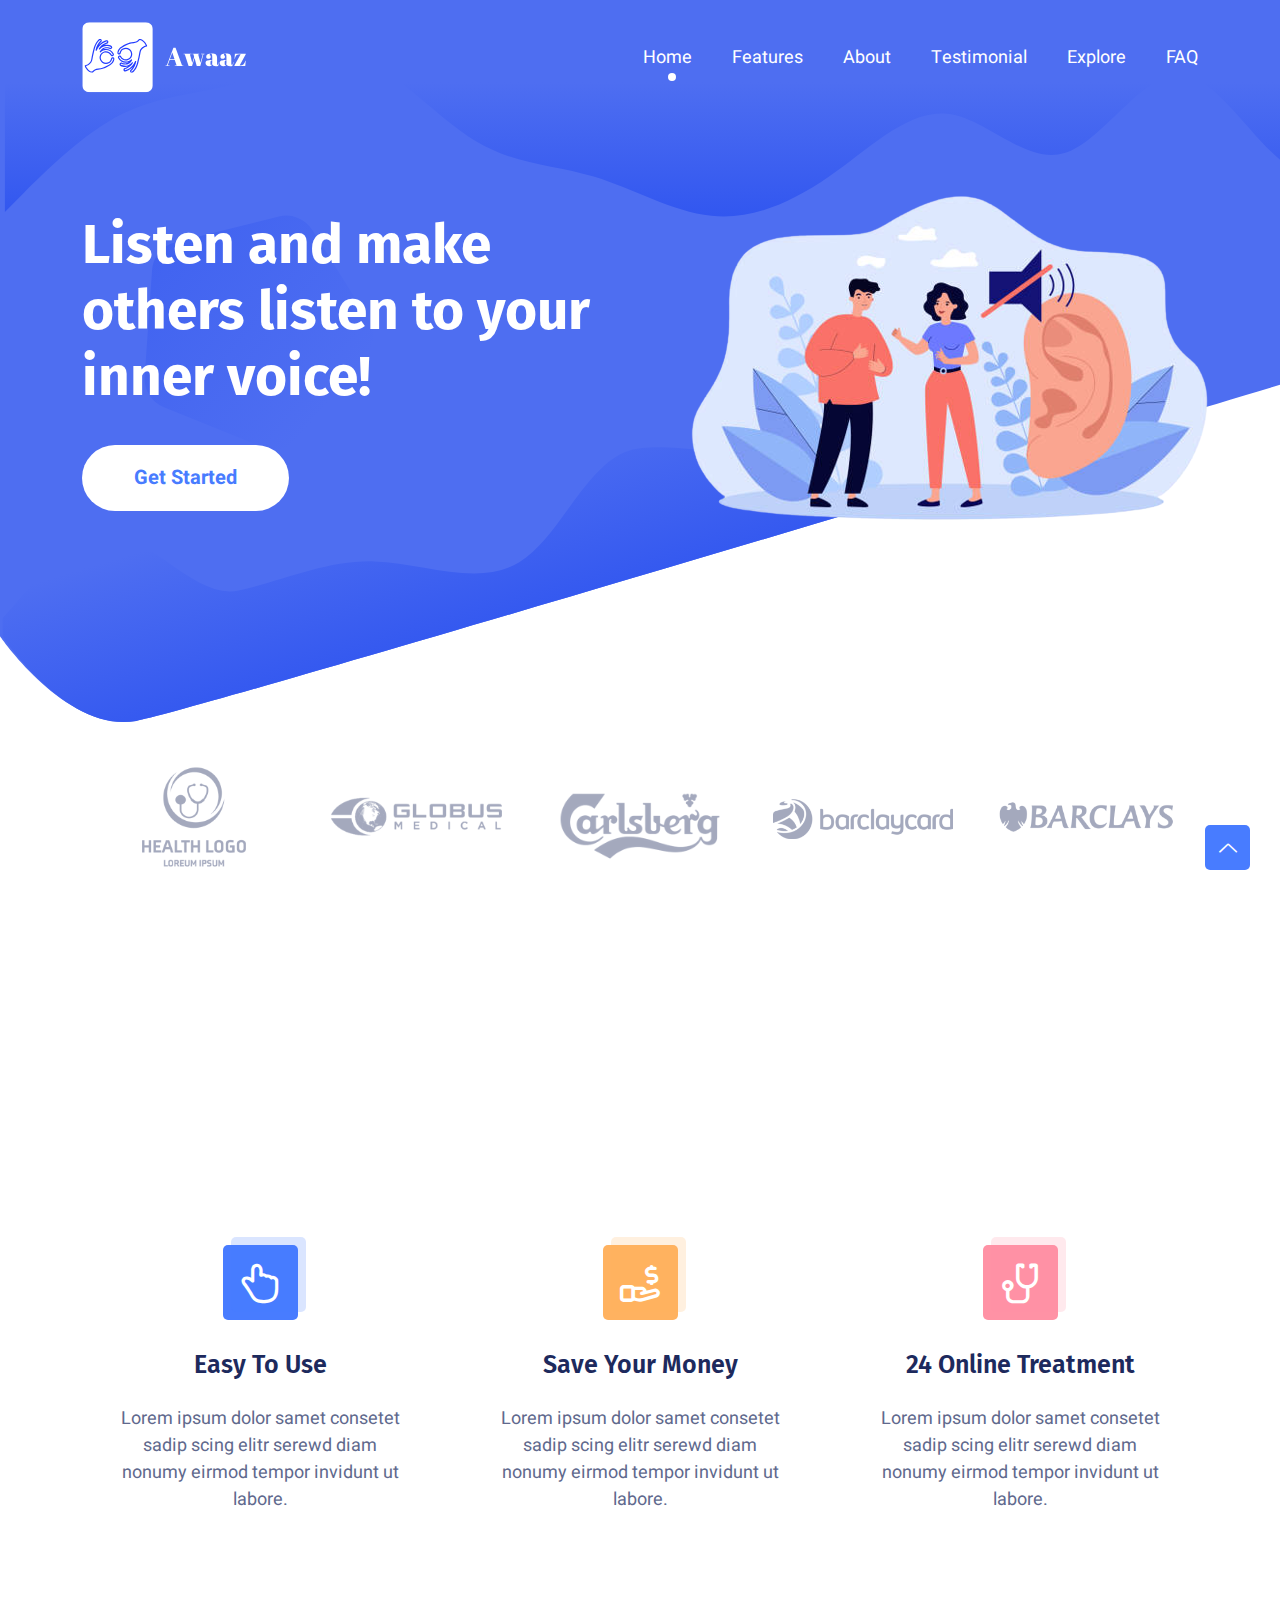
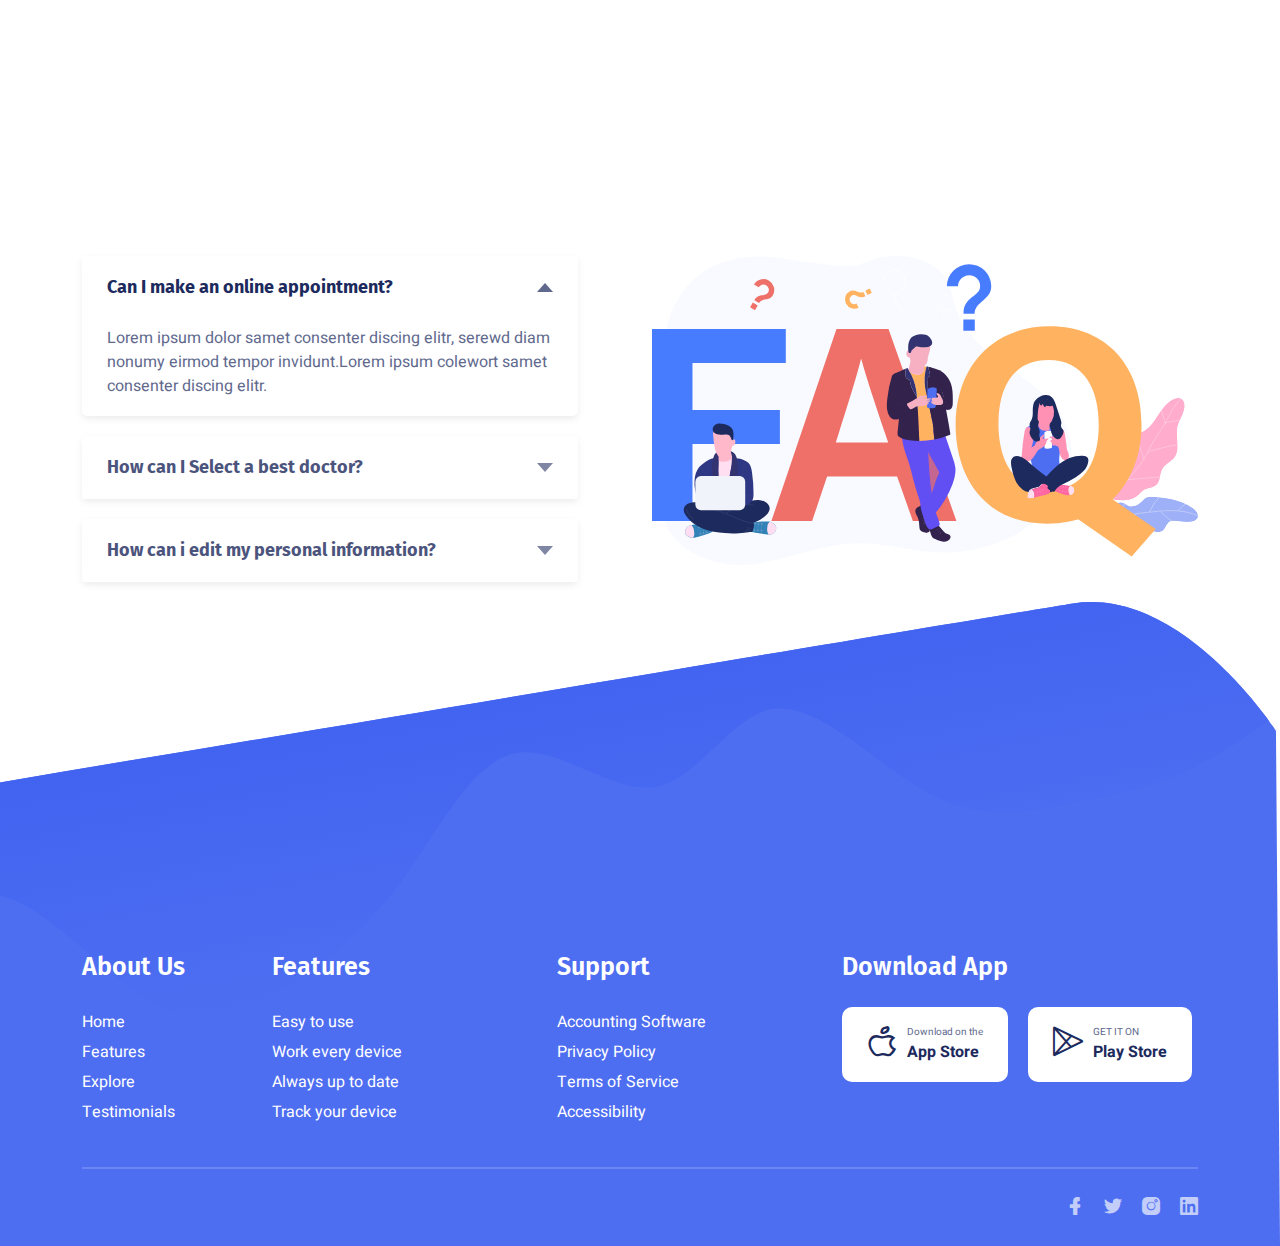
<file: awaazz/index.html>
<!DOCTYPE html>
<html class="no-js" lang="">
  <head>
    <meta charset="utf-8" />
    <meta http-equiv="x-ua-compatible" content="ie=edge" />
    <title>Awaaz</title>
    <meta name="description" content="" />
    <meta name="viewport" content="width=device-width, initial-scale=1" />
    <link rel="shortcut icon" type="image/x-icon" href="assets/img/favicon.svg"/>
    <!-- Place favicon.ico in the root directory -->

    <!-- ========================= CSS here ========================= -->
    <link rel="stylesheet" href="assets/css/bootstrap-5.0.0-beta2.min.css" />
    <link rel="stylesheet" href="assets/css/LineIcons.2.0.css" />
    <link rel="stylesheet" href="assets/css/tiny-slider.css" />
    <link rel="stylesheet" href="assets/css/animate.css" />
    <link rel="stylesheet" href="assets/css/main.css" />
  </head>
  <body>
    <!--[if lte IE 9]>
      <p class="browserupgrade">
        You are using an <strong>outdated</strong> browser. Please
        <a href="https://browsehappy.com/">upgrade your browser</a> to improve
        your experience and security.
      </p>
    <![endif]-->

    <!-- ========================= preloader start ========================= -->
    <div class="preloader">
      <div class="loader">
        <div class="spinner">
          <div class="spinner-container">
            <div class="spinner-rotator">
              <div class="spinner-left">
                <div class="spinner-circle"></div>
              </div>
              <div class="spinner-right">
                <div class="spinner-circle"></div>
              </div>
            </div>
          </div>
        </div>
      </div>
    </div>
		<!-- preloader end -->
		

    <!-- ========================= header start ========================= -->
    <header class="header">
      <div class="navbar-area">
        <div class="container">
          <div class="row align-items-center">
            <div class="col-lg-12">
              <nav class="navbar navbar-expand-lg">
                <a class="navbar-brand" href="index.html">
                  <img class="imgch" src="assets/img/logo/Awaaz1.svg" alt="Logo" />
                </a>
                <button class="navbar-toggler" type="button" data-bs-toggle="collapse" data-bs-target="#navbarSupportedContent" aria-controls="navbarSupportedContent" aria-expanded="false" aria-label="Toggle navigation">
                  <span class="toggler-icon"></span>
                  <span class="toggler-icon"></span>
                  <span class="toggler-icon"></span>
                </button>

                <div class="collapse navbar-collapse sub-menu-bar" id="navbarSupportedContent">
                  <ul id="nav" class="navbar-nav ms-auto">
                    <li class="nav-item">
                      <a class="page-scroll active" href="#home">Home</a>
                    </li>
                    <li class="nav-item">
                      <a class="page-scroll" href="#feature">Features</a>
                    </li>
                    <li class="nav-item">
                      <a class="" href="#0">About</a>
                    </li>
                    <li class="nav-item">
                      <a class="" href="#0">Testimonial</a>
                    </li>
                    <li class="nav-item">
                      <a class="" href="#0">Explore</a>
                    </li>
                    <li class="nav-item">
                      <a class="page-scroll" href="#faq">FAQ</a>
                    </li>
                  </ul>
                </div>
                <!-- navbar collapse -->
              </nav>
              <!-- navbar -->
            </div>
          </div>
          <!-- row -->
        </div>
        <!-- container -->
      </div>
      <!-- navbar area -->
    </header>
    <!-- ========================= header end ========================= -->

    <!-- ========================= hero-section start ========================= -->
    <section id="home" class="hero-section">
      <div class="container">
        <div class="row align-items-center">
          <div class="col-lg-6">
            <div class="hero-content">
              <h1 class="wow fadeInUp" data-wow-delay=".2s">
				Listen and make others listen to your inner voice!
				
							</h1>
              <!-- <p class="wow fadeInUp" data-wow-delay=".4s">
              "With  AWAAZ"
              </p> -->
              <a href="javascript:void(0)" class="main-btn btn-hover wow fadeInUp" data-wow-delay=".6s">Get Started</a>
            </div>
					</div>
					<div class="col-lg-6">
						<div class="hero-img wow fadeInUp" data-wow-delay=".5s">
							<img src="assets/img/hero/deaf1.png" alt="" class="img-1">
							<!-- <img src="assets/img/hero/hero-img-2.png" alt="" class="img-2">
							<img src="assets/img/hero/hero-img-3.png" alt="" class="img-3"> -->
						</div>
					</div>
        </div>
      </div>
    </section>
		<!-- ========================= hero-section end ========================= -->

		<!-- ========================= client-logo-section start ========================= -->
		<section class="client-logo-section">
			<div class="container">
				<div class="client-logo-wrapper">
					<div class="single-logo">
						<img src="assets/img/client-logo/client-logo-1.png" alt="">
					</div>
					<div class="single-logo">
						<img src="assets/img/client-logo/client-logo-2.png" alt="">
					</div>
					<div class="single-logo">
						<img src="assets/img/client-logo/client-logo-3.png" alt="">
					</div>
					<div class="single-logo">
						<img src="assets/img/client-logo/client-logo-4.png" alt="">
					</div>
					<div class="single-logo">
						<img src="assets/img/client-logo/client-logo-5.png" alt="">
					</div>
				</div>
			</div>
		</section>
		<!-- ========================= client-logo-section end ========================= -->

		<!-- ========================= feature-section start ========================= -->
		<section id="feature" class="feature-section pt-140">
			<div class="container">
				<div class="row justify-content-center">
					<div class="col-xxl-5 col-xl-6 col-lg-7">
						<div class="section-title text-center mb-30">
							<h1 class="mb-25 wow fadeInUp" data-wow-delay=".2s" style="visibility: visible; animation-delay: 0.2s; animation-name: fadeInUp;">Awesome Feature</h1>
							<p class="wow fadeInUp" data-wow-delay=".4s" style="visibility: visible; animation-delay: 0.4s; animation-name: fadeInUp;">Lorem ipsum dolor samet consetetur sadipscing elitr, serewd diam nonumy eirmod tempor invidunt ut labore.</p>
						</div>
					</div>
				</div>

				<div class="row justify-content-center">
					<div class="col-lg-4 col-md-8 col-sm-10">
						<div class="single-feature">
							<div class="icon color-1">
								<i class="lni lni-pointer-up"></i>
							</div>
							<div class="content">
								<h3>Easy To Use</h3>
								<p>Lorem ipsum dolor samet consetet sadip scing elitr serewd diam nonumy eirmod tempor invidunt ut labore.</p>
							</div>
						</div>
					</div>
					<div class="col-lg-4 col-md-8 col-sm-10">
						<div class="single-feature">
							<div class="icon color-2">
								<i class="lni lni-revenue"></i>
							</div>
							<div class="content">
								<h3>Save Your Money</h3>
								<p>Lorem ipsum dolor samet consetet sadip scing elitr serewd diam nonumy eirmod tempor invidunt ut labore.</p>
							</div>
						</div>
					</div>
					<div class="col-lg-4 col-md-8 col-sm-10">
						<div class="single-feature">
							<div class="icon color-3">
								<i class="lni lni-sthethoscope"></i>
							</div>
							<div class="content">
								<h3>24 Online Treatment</h3>
								<p>Lorem ipsum dolor samet consetet sadip scing elitr serewd diam nonumy eirmod tempor invidunt ut labore.</p>
							</div>
						</div>
					</div>
				</div>
			</div>
		</section>
		<!-- ========================= feature-section end ========================= -->

		<!-- ========================= faq-section start ========================= -->
		<section id="faq" class="faq-section pt-120">
			<div class="container">
				<div class="row justify-content-center">
					<div class="col-xxl-5 col-xl-6 col-lg-7">
						<div class="section-title text-center mb-60">
							<h1 class="mb-25 wow fadeInUp" data-wow-delay=".2s">Frequently Asked Queries</h1>
							<p class="mb-25 wow fadeInUp" data-wow-delay=".2s">Lorem ipsum dolor samet consenter discing elitr, serewd diam nonumy eirmod tempor invidunt.</p>
						</div>
					</div>
				</div>

				<div class="row">
					<div class="col-lg-6">
						<div class="accordion faq-wrapper" id="accordionExample">
							<div class="single-faq">
								<button class="w-100" type="button" data-bs-toggle="collapse" data-bs-target="#collapseOne" aria-expanded="true" aria-controls="collapseOne">
									Can I make an online appointment?
								</button>
						
								<div id="collapseOne" class="collapse show" aria-labelledby="headingOne" data-bs-parent="#accordionExample">
									<div class="faq-content">
										Lorem ipsum dolor samet consenter discing elitr, serewd diam nonumy eirmod tempor invidunt.Lorem ipsum colewort samet consenter discing elitr.
									</div>
								</div>
							</div>
							<div class="single-faq">
								<button class="w-100 collapsed" type="button" data-bs-toggle="collapse" data-bs-target="#collapseTwo" aria-expanded="false" aria-controls="collapseTwo">
									How can I Select a best doctor?
								</button>
								<div id="collapseTwo" class="collapse" aria-labelledby="headingTwo" data-bs-parent="#accordionExample">
									<div class="faq-content">
										Lorem ipsum dolor samet consenter discing elitr, serewd diam nonumy eirmod tempor invidunt.Lorem ipsum colewort samet consenter discing elitr.
									</div>
								</div>
							</div>
							<div class="single-faq">
								<button class="w-100 collapsed" type="button" data-bs-toggle="collapse" data-bs-target="#collapseThree" aria-expanded="false" aria-controls="collapseThree">
									How can i edit my personal information?
								</button>
								<div id="collapseThree" class="collapse" aria-labelledby="headingThree" data-bs-parent="#accordionExample">
									<div class="faq-content">
										Lorem ipsum dolor samet consenter discing elitr, serewd diam nonumy eirmod tempor invidunt.Lorem ipsum colewort samet consenter discing elitr.
									</div>
								</div>
							</div>
						</div>
					</div>

					<div class="col-lg-6">
						<div class="faq-image">
							<img src="assets/img/faq/faq-img.svg" alt="">
						</div>
					</div>
				</div>
			</div>
		</section>
		<!-- ========================= faq-section end ========================= -->

    <!-- ========================= footer start ========================= -->
    <footer id="footer" class="footer">
			<div class="container">
				<div class="widget-wrapper">
					<div class="row">
						<div class="col-xl-2 col-md-6">
							<div class="footer-widget">
								<h3>About Us</h3>
								<ul class="links">
									<li> <a href="javascript:void(0)">Home</a> </li>
									<li> <a href="javascript:void(0)">Features</a> </li>
									<li> <a href="javascript:void(0)">Explore</a> </li>
									<li> <a href="javascript:void(0)">Testimonials</a> </li>
								</ul>
							</div>
						</div>
						<div class="col-xl-3 col-md-6">
							<div class="footer-widget">
								<h3>Features</h3>
								<ul class="links">
									<li> <a href="javascript:void(0)">Easy to use</a> </li>
									<li> <a href="javascript:void(0)">Work every device</a> </li>
									<li> <a href="javascript:void(0)">Always up to date</a> </li>
									<li> <a href="javascript:void(0)">Track your device</a> </li>
								</ul>
							</div>
						</div>
						<div class="col-xl-3 col-md-6">
							<div class="footer-widget">
								<h3>Support</h3>
								<ul class="links">
									<li> <a href="javascript:void(0)">Accounting Software</a> </li>
									<li> <a href="javascript:void(0)">Privacy Policy</a> </li>
									<li> <a href="javascript:void(0)">Terms of Service</a> </li>
									<li> <a href="javascript:void(0)">Accessibility</a> </li>
								</ul>
							</div>
						</div>
						<div class="col-xl-4 col-md-6">
							<div class="footer-widget">
								<h3>Download App</h3>
								<ul class="download">
									<li>
										<a href="javascript:void(0)">
											<span class="icon"><i class="lni lni-apple"></i></span>
											<span class="text">Download on the <b>App Store</b> </span>
										</a>
									</li>
									<li>
										<a href="javascript:void(0)">
											<span class="icon"><i class="lni lni-play-store"></i></span>
											<span class="text">GET IT ON <b>Play Store</b> </span>
										</a>
									</li>
								</ul>
							</div>
						</div>
					</div>
				</div>

				<div class="copy-right-wrapper">
					<div class="row">
						<div class="col-md-6">
							<div class="copy-right">
								
							</div>
						</div>
						<div class="col-md-6">
							<div class="socials">
								<ul>
									<li>
										<a href="javascript:void(0)"> <i class="lni lni-facebook-filled"></i> </a>
									</li>
									<li>
										<a href="javascript:void(0)"> <i class="lni lni-twitter-filled"></i> </a>
									</li>
									<li>
										<a href="javascript:void(0)"> <i class="lni lni-instagram-filled"></i> </a>
									</li>
									<li>
										<a href="javascript:void(0)"> <i class="lni lni-linkedin-original"></i> </a>
									</li>
								</ul>
							</div>
						</div>
					</div>
				</div>
			</div>
		</footer>
    <!-- ========================= footer end ========================= -->

    <!-- ========================= scroll-top ========================= -->
    <a href="#" class="scroll-top btn-hover">
      <i class="lni lni-chevron-up"></i>
    </a>

    <!-- ========================= JS here ========================= -->
    <script src="assets/js/bootstrap-5.0.0-beta2.min.js"></script>
    <script src="assets/js/tiny-slider.js"></script>
    <script src="assets/js/wow.min.js"></script>
    <script src="assets/js/polifill.js"></script>
    <script src="assets/js/main.js"></script>
  </body>
</html>
</file>
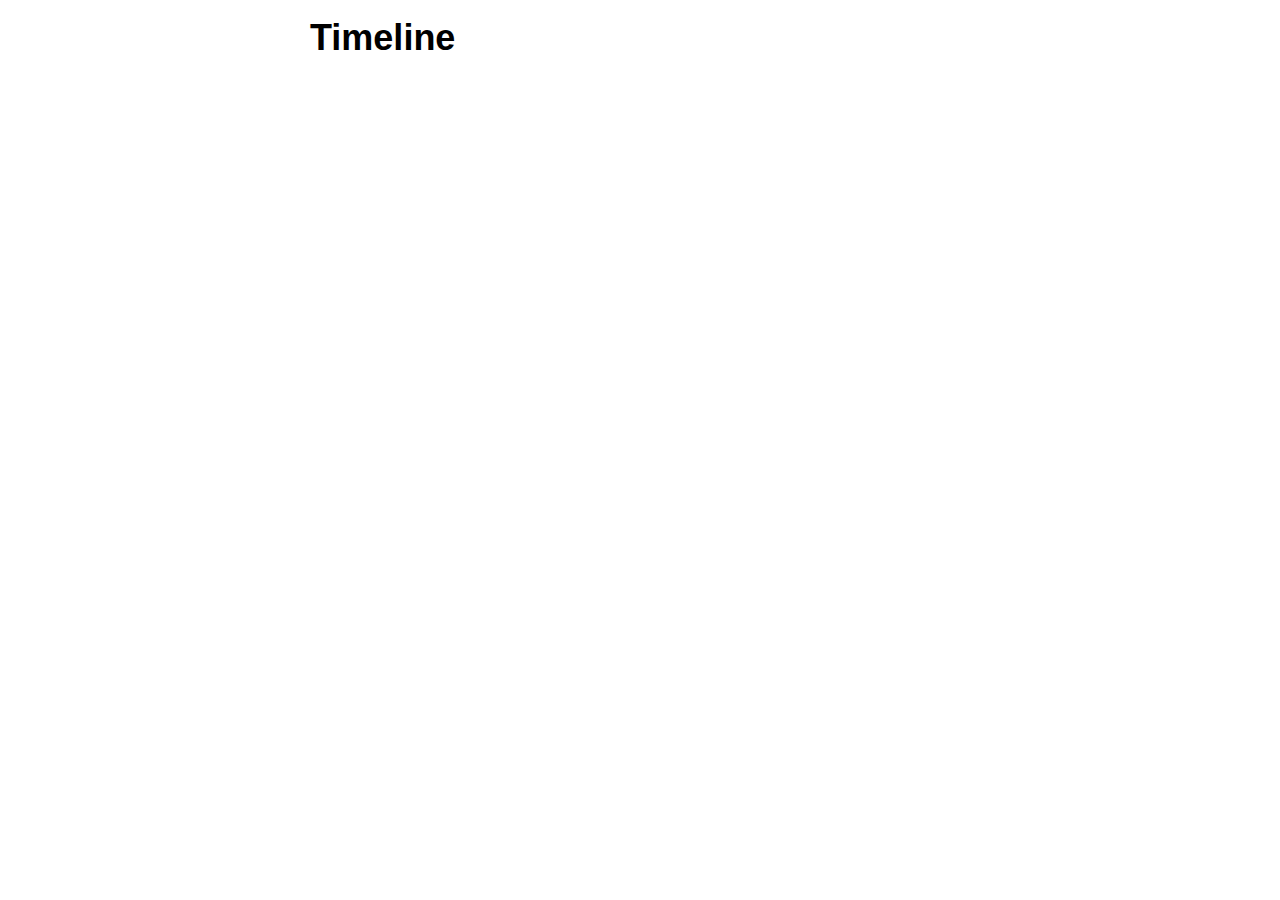
<file: templates/timeline.html>
<!DOCTYPE html>
<html lang="en">
<head>
    <meta charset="UTF-8">
    <meta http-equiv="X-UA-Compatible" content="IE=edge">
    <meta name="viewport" content="width=device-width, initial-scale=1.0">
    <link rel="stylesheet" href="/static/timeline.css">
    <title>Document</title>
</head>
<body>
    <div id="content">
        <h1>Timeline</h1>
      
        <ul class="timeline">
          <li class="event" data-date="May 4- May11">
            <h3>Sprint-1 </h3>
            <p>Thinking and Designing Part.</p>
           </li>
          <li class="event" data-date="May 12- May18">
            <h3>Sprint-2</h3>
            <p>Exploring different technologies, algorithms and learning about most appropriate Algorithm. </p>    
          </li>
          <li class="event" data-date="May 19- May24">
            <h3>Sprint-3</h3>
            <p>Built Recommendation Engine Web app, Integration of frontend and backend. </p>
             <p> Learned about how Ml Models connect with Frontend </p>   
          </li>
          <li class="event" data-date="May25- May29">
            <h3>Sprint-4</h3>
            <p>Deployed, Debug and testing.</p>
            <p>Presentation making.</p>
             <p>Video Demo.  </p> 
               
          </li>
        </ul>
      </div>
</body>
</html>
</file>
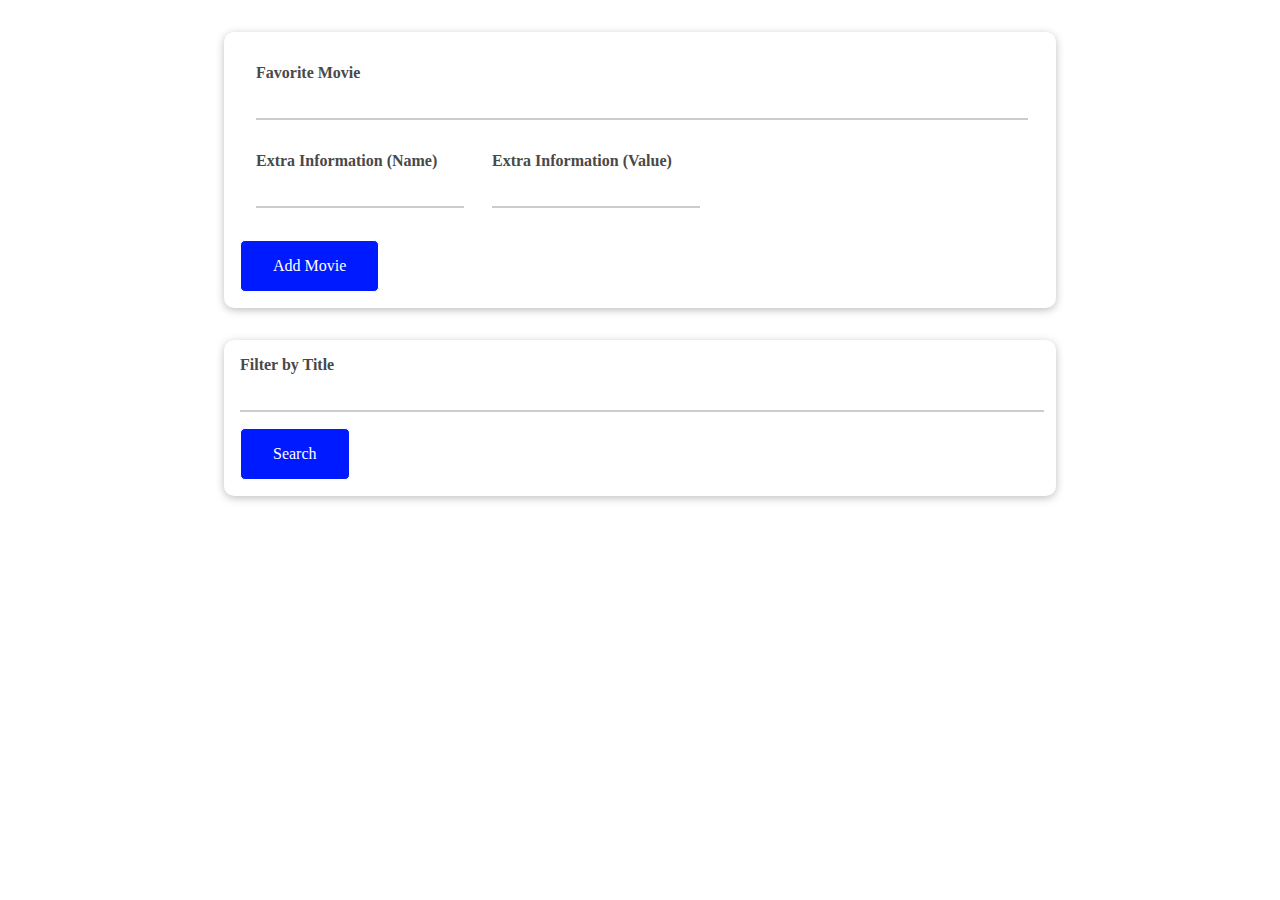
<file: templates/wishlist.html>
<!DOCTYPE html>
<html lang="en">
<head>
    <meta charset="UTF-8">
    <meta http-equiv="X-UA-Compatible" content="IE=edge">
    <meta name="viewport" content="width=device-width, initial-scale=1.0">
    <title>Document</title>
<link rel="stylesheet" href="/static/wish.css">
</head>
<body>
    <section id="user-input" class="card">
        <div class="control">
           <label for="title">Favorite Movie</label>
           <input type="text" id="title" />
        </div>
        <!-- Extra Informations -->
        <div class="inline-controls">
           <div class="control">
              <label for="extra-name">Extra Information (Name)</label>
              <input type="text" id="extra-name" />
           </div>
           <div class="control">
              <label for="extra-value">Extra Information (Value)</label>
              <input type="text" id="extra-value" />
           </div>
        </div>
        <!-- Add movie -->
        <button id="add-movie-btn">Add Movie</button>
     </section>
     <!-- Filter movie -->
     <section id="filter" class="card">
        <label for="filter-title">Filter by Title</label>
        <input type="text" id="filter-title" />
        <button id="search-btn">Search</button>
     </section>
     <!-- Movie list -->
     <ul id="movie-list" class="card"></ul>
<script src="/static/wish.js"></script>
</body>
</html>
</file>
<file: awaazz/assets/css/tiny-slider.css>
.tns-outer{padding:0 !important}.tns-outer [hidden]{display:none !important}.tns-outer [aria-controls],.tns-outer [data-action]{cursor:pointer}.tns-slider{-webkit-transition:all 0s;-moz-transition:all 0s;transition:all 0s}.tns-slider>.tns-item{-webkit-box-sizing:border-box;-moz-box-sizing:border-box;box-sizing:border-box}.tns-horizontal.tns-subpixel{white-space:nowrap}.tns-horizontal.tns-subpixel>.tns-item{display:inline-block;vertical-align:top;white-space:normal}.tns-horizontal.tns-no-subpixel:after{content:'';display:table;clear:both}.tns-horizontal.tns-no-subpixel>.tns-item{float:left}.tns-horizontal.tns-carousel.tns-no-subpixel>.tns-item{margin-right:-100%}.tns-no-calc{position:relative;left:0}.tns-gallery{position:relative;left:0;min-height:1px}.tns-gallery>.tns-item{position:absolute;left:-100%;-webkit-transition:transform 0s, opacity 0s;-moz-transition:transform 0s, opacity 0s;transition:transform 0s, opacity 0s}.tns-gallery>.tns-slide-active{position:relative;left:auto !important}.tns-gallery>.tns-moving{-webkit-transition:all 0.25s;-moz-transition:all 0.25s;transition:all 0.25s}.tns-autowidth{display:inline-block}.tns-lazy-img{-webkit-transition:opacity 0.6s;-moz-transition:opacity 0.6s;transition:opacity 0.6s;opacity:0.6}.tns-lazy-img.tns-complete{opacity:1}.tns-ah{-webkit-transition:height 0s;-moz-transition:height 0s;transition:height 0s}.tns-ovh{overflow:hidden}.tns-visually-hidden{position:absolute;left:-10000em}.tns-transparent{opacity:0;visibility:hidden}.tns-fadeIn{opacity:1;filter:alpha(opacity=100);z-index:0}.tns-normal,.tns-fadeOut{opacity:0;filter:alpha(opacity=0);z-index:-1}.tns-vpfix{white-space:nowrap}.tns-vpfix>div,.tns-vpfix>li{display:inline-block}.tns-t-subp2{margin:0 auto;width:310px;position:relative;height:10px;overflow:hidden}.tns-t-ct{width:2333.3333333%;width:-webkit-calc(100% * 70 / 3);width:-moz-calc(100% * 70 / 3);width:calc(100% * 70 / 3);position:absolute;right:0}.tns-t-ct:after{content:'';display:table;clear:both}.tns-t-ct>div{width:1.4285714%;width:-webkit-calc(100% / 70);width:-moz-calc(100% / 70);width:calc(100% / 70);height:10px;float:left}

/*# sourceMappingURL=sourcemaps/tiny-slider.css.map */
</file>
<file: awaazz/assets/css/main.css>
/* ============================
  Template Name: Applayer
  Author: uideck
  Description: Medical App landing HTML5 Template.
  Version: 1.0
=============================== */
/*===========================
    01.COMMON css 
===========================*/
@import url("https://fonts.googleapis.com/css2?family=Fira+Sans:wght@300;400;500;600;700&family=Heebo:wght@300;400;500;600;700&display=swap");
html {
  scroll-behavior: smooth;
}

body {
  font-family: "Heebo", sans-serif;
  font-weight: normal;
  font-style: normal;
  color: #60698D;
  overflow-x: hidden;
}

* {
  margin: 0;
  padding: 0;
  box-sizing: border-box;
}

*:focus {
  outline: none;
}

a:focus,
input:focus,
textarea:focus,
button:focus,
.btn:focus,
.btn.focus,
.btn:not(:disabled):not(.disabled).active,
.btn:not(:disabled):not(.disabled):active {
  text-decoration: none;
  outline: none;
  box-shadow: none;
}

a:hover {
  color: #487CFF;
}

a {
  transition: all 0.3s ease-out 0s;
}

a,
a:focus,
a:hover {
  text-decoration: none;
}

i,
span,
a {
  display: inline-block;
}

audio,
canvas,
iframe,
img,
svg,
video {
  vertical-align: middle;
}

h1,
h2,
h3,
h4,
h5,
h6 {
  font-family: "Fira Sans", sans-serif;
  font-weight: 700;
  margin: 0px;
  color: #1D2A5D;
}

h1 a,
h2 a,
h3 a,
h4 a,
h5 a,
h6 a {
  color: inherit;
}

h1 {
  font-size: 45px;
}

@media (max-width: 767px) {
  h1 {
    font-size: 36px;
  }
}

@media only screen and (min-width: 480px) and (max-width: 767px) {
  h1 {
    font-size: 40px;
  }
}

.section-title span {
  font-size: 25px;
  font-weight: 600;
  color: #487CFF;
  margin-bottom: 20px;
}

h2 {
  font-size: 36px;
}

h3 {
  font-size: 25px;
}

h4 {
  font-size: 20px;
}

h5 {
  font-size: 18px;
}

h6 {
  font-size: 16px;
}

ul,
ol {
  margin: 0px;
  padding: 0px;
  list-style-type: none;
}

p {
  font-size: 18px;
  font-weight: 400;
  line-height: 27px;
  margin: 0px;
}

.img-bg {
  background-position: center center;
  background-size: cover;
  background-repeat: no-repeat;
  width: 100%;
  height: 100%;
}

.error {
  color: orangered;
}

.success {
  color: #fff;
}

/*===== All Button Style =====*/
.main-btn {
  display: inline-block;
  font-weight: 400;
  text-align: center;
  white-space: nowrap;
  vertical-align: middle;
  user-select: none;
  padding: 17px 37px;
  font-size: 18px;
  border-radius: 50px;
  color: #fff;
  cursor: pointer;
  z-index: 5;
  transition: all .4s ease-in-out;
  border: none;
  background: #487CFF;
  overflow: hidden;
}

.main-btn:hover {
  color: #fff;
}

.btn-hover {
  position: relative;
  overflow: hidden;
}

.btn-hover::after {
  content: '';
  position: absolute;
  width: 0%;
  height: 0%;
  border-radius: 50%;
  background: rgba(0, 0, 0, 0.05);
  top: 50%;
  left: 50%;
  padding: 50%;
  z-index: -1;
  transition: all 0.3s ease-out 0s;
  transform: translate3d(-50%, -50%, 0) scale(0);
}

.btn-hover:hover::after {
  transform: translate3d(-50%, -50%, 0) scale(1.3);
}

.scroll-top {
  width: 45px;
  height: 45px;
  background: #487CFF;
  display: flex;
  justify-content: center;
  align-items: center;
  font-size: 18px;
  color: #fff;
  border-radius: 5px;
  position: fixed;
  bottom: 30px;
  right: 30px;
  z-index: 9;
  cursor: pointer;
  transition: all 0.3s ease-out 0s;
}

.scroll-top:hover {
  color: #fff;
  background: rgba(72, 124, 255, 0.8);
}

@keyframes animation1 {
  0% {
    transform: translateY(30px);
  }
  50% {
    transform: translateY(-30px);
  }
  100% {
    transform: translateY(30px);
  }
}

/*===== All Preloader Style =====*/
.preloader {
  /* Body Overlay */
  position: fixed;
  top: 0;
  left: 0;
  display: table;
  height: 100%;
  width: 100%;
  /* Change Background Color */
  background: #fff;
  z-index: 99999;
}

.preloader .loader {
  display: table-cell;
  vertical-align: middle;
  text-align: center;
}

.preloader .loader .spinner {
  position: absolute;
  left: 50%;
  top: 50%;
  width: 64px;
  margin-left: -32px;
  z-index: 18;
  pointer-events: none;
}

.preloader .loader .spinner .spinner-container {
  pointer-events: none;
  position: absolute;
  width: 100%;
  padding-bottom: 100%;
  top: 50%;
  left: 50%;
  margin-top: -50%;
  margin-left: -50%;
  animation: spinner-linspin 1568.2353ms linear infinite;
}

.preloader .loader .spinner .spinner-container .spinner-rotator {
  position: absolute;
  width: 100%;
  height: 100%;
  animation: spinner-easespin 5332ms cubic-bezier(0.4, 0, 0.2, 1) infinite both;
}

.preloader .loader .spinner .spinner-container .spinner-rotator .spinner-left {
  position: absolute;
  top: 0;
  left: 0;
  bottom: 0;
  overflow: hidden;
  right: 50%;
}

.preloader .loader .spinner .spinner-container .spinner-rotator .spinner-right {
  position: absolute;
  top: 0;
  right: 0;
  bottom: 0;
  overflow: hidden;
  left: 50%;
}

.preloader .loader .spinner-circle {
  box-sizing: border-box;
  position: absolute;
  width: 200%;
  height: 100%;
  border-style: solid;
  /* Spinner Color */
  border-color: #487CFF #487CFF #ddd;
  border-radius: 50%;
  border-width: 6px;
}

.preloader .loader .spinner-left .spinner-circle {
  left: 0;
  right: -100%;
  border-right-color: #ddd;
  animation: spinner-left-spin 1333ms cubic-bezier(0.4, 0, 0.2, 1) infinite both;
}

.preloader .loader .spinner-right .spinner-circle {
  left: -100%;
  right: 0;
  border-left-color: #ddd;
  animation: right-spin 1333ms cubic-bezier(0.4, 0, 0.2, 1) infinite both;
}

/* Preloader Animations */

@keyframes spinner-linspin {
  to {
    transform: rotate(360deg);
  }
}

@keyframes spinner-easespin {
  12.5% {
    transform: rotate(135deg);
  }
  25% {
    transform: rotate(270deg);
  }
  37.5% {
    transform: rotate(405deg);
  }
  50% {
    transform: rotate(540deg);
  }
  62.5% {
    transform: rotate(675deg);
  }
  75% {
    transform: rotate(810deg);
  }
  87.5% {
    transform: rotate(945deg);
  }
  to {
    transform: rotate(1080deg);
  }
}

@keyframes spinner-left-spin {
  0% {
    transform: rotate(130deg);
  }
  50% {
    transform: rotate(-5deg);
  }
  to {
    transform: rotate(130deg);
  }
}

@keyframes right-spin {
  0% {
    transform: rotate(-130deg);
  }
  50% {
    transform: rotate(5deg);
  }
  to {
    transform: rotate(-130deg);
  }
}

/*===========================
    02.HEADER css 
===========================*/
/*===== NAVBAR =====*/
.navbar-area {
  position: absolute;
  top: 0;
  left: 0;
  width: 100%;
  z-index: 99;
  transition: all 0.3s ease-out 0s;
}

.sticky {
  position: fixed;
  z-index: 99;
  background-color: #fff;
  box-shadow: 0px 20px 50px 0px rgba(0, 0, 0, 0.05);
  transition: all 0.3s ease-out 0s;
}

.sticky .navbar {
  padding: 17px 0;
}

@media only screen and (min-width: 768px) and (max-width: 991px), (max-width: 767px) {
  .sticky .navbar {
    padding: 15px 0;
  }
}

.sticky .navbar .navbar-nav .nav-item a {
  color: #222;
}

.sticky .navbar .navbar-nav .nav-item a::before {
  background: #487CFF;
}

.sticky .navbar .navbar-toggler .toggler-icon {
  background: #1D2A5D;
}

.navbar {
  padding: 0;
  border-radius: 5px;
  position: relative;
  transition: all 0.3s ease-out 0s;
  padding: 20px 0;
}

@media only screen and (min-width: 768px) and (max-width: 991px), (max-width: 767px) {
  .navbar {
    padding: 17px 0;
  }
}

.navbar-brand {
  padding: 0;
}

.navbar-brand img {
  width: 180px;
}

.navbar-toggler {
  padding: 0;
}

.navbar-toggler:focus {
  outline: none;
  box-shadow: none;
}

.navbar-toggler .toggler-icon {
  width: 30px;
  height: 2px;
  background-color: #fff;
  display: block;
  margin: 5px 0;
  position: relative;
  transition: all 0.3s ease-out 0s;
}

.navbar-toggler.active .toggler-icon:nth-of-type(1) {
  transform: rotate(45deg);
  top: 7px;
}

.navbar-toggler.active .toggler-icon:nth-of-type(2) {
  opacity: 0;
}

.navbar-toggler.active .toggler-icon:nth-of-type(3) {
  transform: rotate(135deg);
  top: -7px;
}

@media only screen and (min-width: 768px) and (max-width: 991px), (max-width: 767px) {
  .navbar-collapse {
    position: absolute;
    top: 100%;
    left: 0;
    width: 100%;
    background-color: #fff;
    z-index: 9;
    box-shadow: 0px 15px 20px 0px rgba(0, 0, 0, 0.1);
    padding: 5px 12px;
  }
}

.navbar-nav .nav-item {
  position: relative;
  margin-left: 40px;
}

@media only screen and (min-width: 768px) and (max-width: 991px), (max-width: 767px) {
  .navbar-nav .nav-item {
    margin-left: 20px;
  }
}

.navbar-nav .nav-item a {
  font-size: 18px;
  font-weight: 400;
  color: #fff;
  transition: all 0.3s ease-out 0s;
  padding: 10px 0;
  position: relative;
}

@media only screen and (min-width: 768px) and (max-width: 991px), (max-width: 767px) {
  .navbar-nav .nav-item a {
    display: inline-block;
    padding: 6px 10px;
    color: #60698D;
  }
}

.navbar-nav .nav-item a::before {
  content: '';
  width: 8px;
  height: 8px;
  border-radius: 50%;
  background: #fff;
  position: absolute;
  bottom: 0;
  left: 50%;
  transition: all 0.3s ease-out 0s;
  z-index: -1;
  opacity: 0;
}

@media only screen and (min-width: 768px) and (max-width: 991px), (max-width: 767px) {
  .navbar-nav .nav-item a::before {
    background: #487CFF;
  }
}

.navbar-nav .nav-item a:hover::before, .navbar-nav .nav-item a.active::before {
  opacity: 1;
}

.navbar-nav .nav-item:hover .sub-menu {
  top: 100%;
  opacity: 1;
  visibility: visible;
}

@media only screen and (min-width: 768px) and (max-width: 991px) {
  .navbar-nav .nav-item:hover .sub-menu {
    top: 0;
  }
}

@media (max-width: 767px) {
  .navbar-nav .nav-item:hover .sub-menu {
    top: 0;
  }
}

.navbar-nav .nav-item .sub-menu {
  width: 200px;
  background-color: #fff;
  box-shadow: 0px 0px 20px 0px rgba(0, 0, 0, 0.1);
  position: absolute;
  top: 110%;
  left: 0;
  opacity: 0;
  visibility: hidden;
  transition: all 0.3s ease-out 0s;
}

@media only screen and (min-width: 768px) and (max-width: 991px) {
  .navbar-nav .nav-item .sub-menu {
    position: relative;
    width: 100%;
    top: 0;
    display: none;
    opacity: 1;
    visibility: visible;
  }
}

@media (max-width: 767px) {
  .navbar-nav .nav-item .sub-menu {
    position: relative;
    width: 100%;
    top: 0;
    display: none;
    opacity: 1;
    visibility: visible;
  }
}

.navbar-nav .nav-item .sub-menu li {
  display: block;
}

.navbar-nav .nav-item .sub-menu li a {
  display: block;
  padding: 8px 20px;
  color: #222;
}

.navbar-nav .nav-item .sub-menu li a.active, .navbar-nav .nav-item .sub-menu li a:hover {
  padding-left: 25px;
  color: #487CFF;
}

.navbar-nav .sub-nav-toggler {
  display: none;
}

@media only screen and (min-width: 768px) and (max-width: 991px) {
  .navbar-nav .sub-nav-toggler {
    display: block;
    position: absolute;
    right: 0;
    top: 0;
    background: none;
    color: #222;
    font-size: 18px;
    border: 0;
    width: 30px;
    height: 30px;
  }
}

@media (max-width: 767px) {
  .navbar-nav .sub-nav-toggler {
    display: block;
    position: absolute;
    right: 0;
    top: 0;
    background: none;
    color: #222;
    font-size: 18px;
    border: 0;
    width: 30px;
    height: 30px;
  }
}

.navbar-nav .sub-nav-toggler span {
  width: 8px;
  height: 8px;
  border-left: 1px solid #222;
  border-bottom: 1px solid #222;
  transform: rotate(-45deg);
  position: relative;
  top: -5px;
}

.hero-section {
  position: relative;
  z-index: 1;
  background-image: url("../img/hero/hero-bg.svg");
  background-repeat: no-repeat;
  background-size: cover;
  background-position: bottom left;
  padding: 150px 0;
}

@media only screen and (min-width: 768px) and (max-width: 991px) {
  .hero-section .hero-content {
    margin-bottom: 50px;
  }
}

@media (max-width: 767px) {
  .hero-section .hero-content {
    margin-bottom: 120px;
  }
}

.hero-section .hero-content h1 {
  font-size: 60px;
  margin-bottom: 35px;
  color: #fff;
}

@media only screen and (min-width: 1200px) and (max-width: 1399px) {
  .hero-section .hero-content h1 {
    font-size: 55px;
  }
}

@media only screen and (min-width: 992px) and (max-width: 1199px) {
  .hero-section .hero-content h1 {
    font-size: 48px;
  }
}

@media (max-width: 767px) {
  .hero-section .hero-content h1 {
    font-size: 40px;
  }
}

@media only screen and (min-width: 480px) and (max-width: 767px) {
  .hero-section .hero-content h1 {
    font-size: 50px;
  }
}

.hero-section .hero-content p {
  margin-bottom: 40px;
  color: #fff;
}

.hero-section .hero-content .main-btn {
  background: #fff;
  color: #487CFF;
  font-size: 20px;
  font-weight: 700;
  padding: 18px 52px;
}

.hero-section .hero-img {
  position: relative;
  text-align: right;
  z-index: 4;
}

.hero-section .hero-img .img-1 {
  position: relative;
  z-index: 5;
  /* box-shadow: 0 15px 35px rgba(0, 0, 0, 0.05); */
}

.hero-section .hero-img .img-3,
.hero-section .hero-img .img-2 {
  position: absolute;
  right: 0;
  bottom: 0;
}

.hero-section .hero-img .img-2 {
  z-index: 1;
}

.hero-section .hero-img .img-3 {
  z-index: -1;
}

.client-logo-section .client-logo-wrapper {
  display: flex;
  flex-wrap: wrap;
  justify-content: space-around;
  padding: 30px 0;
}

@media only screen and (min-width: 768px) and (max-width: 991px), (max-width: 767px) {
  .client-logo-section .client-logo-wrapper {
    justify-content: center;
  }
}

.client-logo-section .client-logo-wrapper .single-logo {
  width: 180px;
  margin: 10px;
  opacity: .4;
  transition: all 0.3s ease-out 0s;
}

@media only screen and (min-width: 992px) and (max-width: 1199px) {
  .client-logo-section .client-logo-wrapper .single-logo {
    width: 160px;
  }
}

.client-logo-section .client-logo-wrapper .single-logo:hover {
  opacity: 1;
}

.client-logo-section .client-logo-wrapper .single-logo img {
  max-width: 100%;
}

.feature-section .single-feature {
  text-align: center;
  padding: 30px;
}

.feature-section .single-feature:hover .icon::after {
  top: 8px;
  right: 8px;
}

.feature-section .single-feature .icon {
  width: 75px;
  height: 75px;
  border-radius: 5px;
  background: #487CFF;
  color: #fff;
  position: relative;
  display: flex;
  justify-content: center;
  align-items: center;
  font-size: 40px;
  z-index: 1;
  margin: 0 auto 30px;
}

.feature-section .single-feature .icon::after {
  content: '';
  position: absolute;
  width: 100%;
  height: 100%;
  background: inherit;
  top: -8px;
  right: -8px;
  opacity: .2;
  border-radius: inherit;
  z-index: -1;
  transition: all 0.3s ease-out 0s;
}

.feature-section .single-feature .icon.color-2 {
  background: #FFB260;
}

.feature-section .single-feature .icon.color-3 {
  background: #FF92A5;
}

.feature-section .single-feature .content h3 {
  font-weight: 600;
  margin-bottom: 25px;
}

.single-department {
  margin-bottom: 55px;
}

.single-department span {
  width: 12px;
  height: 12px;
  background: #487CFF;
  border-radius: 50%;
  box-shadow: 0 3px 6px rgba(72, 124, 255, 0.34);
  margin-bottom: 25px;
}

.single-department h3 {
  margin-bottom: 20px;
}

.steps-content {
  margin-left: 70px;
}

.steps-content .single-department {
  margin-bottom: 35px;
}

.faq-section .faq-wrapper {
  margin-right: 50px;
}

@media only screen and (min-width: 768px) and (max-width: 991px) {
  .faq-section .faq-wrapper {
    margin-right: 0;
  }
}

@media (max-width: 767px) {
  .faq-section .faq-wrapper {
    margin-right: 0;
  }
}

.faq-section .single-faq {
  background: #fff;
  border-radius: 5px;
  margin-bottom: 20px;
  box-shadow: 0px 3px 6px rgba(142, 142, 142, 0.16);
}

.faq-section .single-faq button {
  background: #fff;
  border: 0;
  font-size: 18px;
  font-weight: 700;
  font-family: "Fira Sans", sans-serif;
  text-align: left;
  padding: 18px 25px;
  padding-right: 45px;
  position: relative;
  color: #1D2A5D;
}

.faq-section .single-faq button.collapsed {
  opacity: .8;
}

.faq-section .single-faq button.collapsed::after {
  transform: rotate(0deg);
}

.faq-section .single-faq button::after {
  content: '';
  position: absolute;
  top: 27px;
  right: 25px;
  border-top: 9px solid #60698D;
  border-left: 8px solid transparent;
  border-right: 8px solid transparent;
  transition: all 0.3s ease-out 0s;
  transform: rotate(180deg);
}

.faq-section .single-faq .faq-content {
  padding: 7px 25px 18px;
}

.faq-section .faq-image img {
  width: 100%;
}

.footer {
  padding-top: 350px;
  background-image: url("../img/footer/footer-bg.svg");
  background-repeat: no-repeat;
  background-size: cover;
  background-position: top right;
}

@media only screen and (min-width: 992px) and (max-width: 1199px) {
  .footer {
    padding-top: 220px;
    margin-top: 50px;
  }
}

@media only screen and (min-width: 768px) and (max-width: 991px) {
  .footer {
    padding-top: 160px;
    margin-top: 100px;
  }
}

@media (max-width: 767px) {
  .footer {
    padding-top: 120px;
    margin-top: 100px;
  }
}

.footer .widget-wrapper .footer-widget {
  margin-bottom: 40px;
}

.footer .widget-wrapper .footer-widget h3 {
  color: #fff;
  margin-bottom: 25px;
  font-weight: 600;
}

.footer .widget-wrapper .footer-widget .links li a {
  color: #fff;
  font-size: 16px;
  line-height: 30px;
}

.footer .widget-wrapper .footer-widget .links li a:hover {
  padding-left: 6px;
}

.footer .widget-wrapper .footer-widget .download {
  display: flex;
  flex-wrap: wrap;
  align-items: center;
}

.footer .widget-wrapper .footer-widget .download li:first-child {
  margin-right: 20px;
}

.footer .widget-wrapper .footer-widget .download li a {
  display: inline-flex;
  background: #fff;
  border-radius: 10px;
  padding: 15px 25px;
  margin-bottom: 15px;
  align-items: center;
}

.footer .widget-wrapper .footer-widget .download li a .icon {
  font-size: 30px;
  color: #1D2A5D;
  margin-right: 10px;
}

.footer .widget-wrapper .footer-widget .download li a .text {
  font-size: 10px;
  color: #60698D;
}

.footer .widget-wrapper .footer-widget .download li a .text b {
  color: #1D2A5D;
  font-size: 16px;
  font-weight: 700;
  display: block;
}

.footer .copy-right-wrapper {
  border-top: 2px solid rgba(255, 255, 255, 0.17);
  padding: 25px 0;
}

.footer .copy-right-wrapper .copy-right p {
  color: rgba(255, 255, 255, 0.66);
  font-size: 16px;
}

@media (max-width: 767px) {
  .footer .copy-right-wrapper .copy-right p {
    text-align: center;
    margin-bottom: 20px;
  }
}

.footer .copy-right-wrapper .copy-right p a {
  color: inherit;
}

.footer .copy-right-wrapper .copy-right p a:hover {
  color: #fff;
}

.footer .copy-right-wrapper .socials ul {
  display: flex;
  align-items: center;
  justify-content: flex-end;
}

@media (max-width: 767px) {
  .footer .copy-right-wrapper .socials ul {
    justify-content: center;
  }
}

.footer .copy-right-wrapper .socials ul li a {
  color: rgba(255, 255, 255, 0.66);
  font-size: 18px;
  margin-left: 20px;
}

.footer .copy-right-wrapper .socials ul li a:hover {
  color: #fff;
}

/* ======================
    DEFAULT CSS
========================= */
.mt-5 {
  margin-top: 5px;
}

.mt-10 {
  margin-top: 10px;
}

.mt-15 {
  margin-top: 15px;
}

.mt-20 {
  margin-top: 20px;
}

.mt-25 {
  margin-top: 25px;
}

.mt-30 {
  margin-top: 30px;
}

.mt-35 {
  margin-top: 35px;
}

.mt-40 {
  margin-top: 40px;
}

.mt-45 {
  margin-top: 45px;
}

.mt-50 {
  margin-top: 50px;
}

.mt-55 {
  margin-top: 55px;
}

.mt-60 {
  margin-top: 60px;
}

.mt-65 {
  margin-top: 65px;
}

.mt-70 {
  margin-top: 70px;
}

.mt-75 {
  margin-top: 75px;
}

.mt-80 {
  margin-top: 80px;
}

.mt-85 {
  margin-top: 85px;
}

.mt-90 {
  margin-top: 90px;
}

.mt-95 {
  margin-top: 95px;
}

.mt-100 {
  margin-top: 100px;
}

.mt-105 {
  margin-top: 105px;
}

.mt-110 {
  margin-top: 110px;
}

.mt-115 {
  margin-top: 115px;
}

.mt-120 {
  margin-top: 120px;
}

.mt-125 {
  margin-top: 125px;
}

.mt-130 {
  margin-top: 130px;
}

.mt-135 {
  margin-top: 135px;
}

.mt-140 {
  margin-top: 140px;
}

.mt-145 {
  margin-top: 145px;
}

.mt-150 {
  margin-top: 150px;
}

.mt-155 {
  margin-top: 155px;
}

.mt-160 {
  margin-top: 160px;
}

.mt-165 {
  margin-top: 165px;
}

.mt-170 {
  margin-top: 170px;
}

.mt-175 {
  margin-top: 175px;
}

.mt-180 {
  margin-top: 180px;
}

.mt-185 {
  margin-top: 185px;
}

.mt-190 {
  margin-top: 190px;
}

.mt-195 {
  margin-top: 195px;
}

.mt-200 {
  margin-top: 200px;
}

.mt-205 {
  margin-top: 205px;
}

.mt-210 {
  margin-top: 210px;
}

.mt-215 {
  margin-top: 215px;
}

.mt-220 {
  margin-top: 220px;
}

.mt-225 {
  margin-top: 225px;
}

.mb-5 {
  margin-bottom: 5px;
}

.mb-10 {
  margin-bottom: 10px;
}

.mb-15 {
  margin-bottom: 15px;
}

.mb-20 {
  margin-bottom: 20px;
}

.mb-25 {
  margin-bottom: 25px;
}

.mb-30 {
  margin-bottom: 30px;
}

.mb-35 {
  margin-bottom: 35px;
}

.mb-40 {
  margin-bottom: 40px;
}

.mb-45 {
  margin-bottom: 45px;
}

.mb-50 {
  margin-bottom: 50px;
}

.mb-55 {
  margin-bottom: 55px;
}

.mb-60 {
  margin-bottom: 60px;
}

.mb-65 {
  margin-bottom: 65px;
}

.mb-70 {
  margin-bottom: 70px;
}

.mb-75 {
  margin-bottom: 75px;
}

.mb-80 {
  margin-bottom: 80px;
}

.mb-85 {
  margin-bottom: 85px;
}

.mb-90 {
  margin-bottom: 90px;
}

.mb-95 {
  margin-bottom: 95px;
}

.mb-100 {
  margin-bottom: 100px;
}

.mb-105 {
  margin-bottom: 105px;
}

.mb-110 {
  margin-bottom: 110px;
}

.mb-115 {
  margin-bottom: 115px;
}

.mb-120 {
  margin-bottom: 120px;
}

.mb-125 {
  margin-bottom: 125px;
}

.mb-130 {
  margin-bottom: 130px;
}

.mb-135 {
  margin-bottom: 135px;
}

.mb-140 {
  margin-bottom: 140px;
}

.mb-145 {
  margin-bottom: 145px;
}

.mb-150 {
  margin-bottom: 150px;
}

.mb-155 {
  margin-bottom: 155px;
}

.mb-160 {
  margin-bottom: 160px;
}

.mb-165 {
  margin-bottom: 165px;
}

.mb-170 {
  margin-bottom: 170px;
}

.mb-175 {
  margin-bottom: 175px;
}

.mb-180 {
  margin-bottom: 180px;
}

.mb-185 {
  margin-bottom: 185px;
}

.mb-190 {
  margin-bottom: 190px;
}

.mb-195 {
  margin-bottom: 195px;
}

.mb-200 {
  margin-bottom: 200px;
}

.mb-205 {
  margin-bottom: 205px;
}

.mb-210 {
  margin-bottom: 210px;
}

.mb-215 {
  margin-bottom: 215px;
}

.mb-220 {
  margin-bottom: 220px;
}

.mb-225 {
  margin-bottom: 225px;
}

.pt-5 {
  padding-top: 5px;
}

.pt-10 {
  padding-top: 10px;
}

.pt-15 {
  padding-top: 15px;
}

.pt-20 {
  padding-top: 20px;
}

.pt-25 {
  padding-top: 25px;
}

.pt-30 {
  padding-top: 30px;
}

.pt-35 {
  padding-top: 35px;
}

.pt-40 {
  padding-top: 40px;
}

.pt-45 {
  padding-top: 45px;
}

.pt-50 {
  padding-top: 50px;
}

.pt-55 {
  padding-top: 55px;
}

.pt-60 {
  padding-top: 60px;
}

.pt-65 {
  padding-top: 65px;
}

.pt-70 {
  padding-top: 70px;
}

.pt-75 {
  padding-top: 75px;
}

.pt-80 {
  padding-top: 80px;
}

.pt-85 {
  padding-top: 85px;
}

.pt-90 {
  padding-top: 90px;
}

.pt-95 {
  padding-top: 95px;
}

.pt-100 {
  padding-top: 100px;
}

.pt-105 {
  padding-top: 105px;
}

.pt-110 {
  padding-top: 110px;
}

.pt-115 {
  padding-top: 115px;
}

.pt-120 {
  padding-top: 120px;
}

.pt-125 {
  padding-top: 125px;
}

.pt-130 {
  padding-top: 130px;
}

.pt-135 {
  padding-top: 135px;
}

.pt-140 {
  padding-top: 140px;
}

.pt-145 {
  padding-top: 145px;
}

.pt-150 {
  padding-top: 150px;
}

.pt-155 {
  padding-top: 155px;
}

.pt-160 {
  padding-top: 160px;
}

.pt-165 {
  padding-top: 165px;
}

.pt-170 {
  padding-top: 170px;
}

.pt-175 {
  padding-top: 175px;
}

.pt-180 {
  padding-top: 180px;
}

.pt-185 {
  padding-top: 185px;
}

.pt-190 {
  padding-top: 190px;
}

.pt-195 {
  padding-top: 195px;
}

.pt-200 {
  padding-top: 200px;
}

.pt-205 {
  padding-top: 205px;
}

.pt-210 {
  padding-top: 210px;
}

.pt-215 {
  padding-top: 215px;
}

.pt-220 {
  padding-top: 220px;
}

.pt-225 {
  padding-top: 225px;
}

.pb-5 {
  padding-bottom: 5px;
}

.pb-10 {
  padding-bottom: 10px;
}

.pb-15 {
  padding-bottom: 15px;
}

.pb-20 {
  padding-bottom: 20px;
}

.pb-25 {
  padding-bottom: 25px;
}

.pb-30 {
  padding-bottom: 30px;
}

.pb-35 {
  padding-bottom: 35px;
}

.pb-40 {
  padding-bottom: 40px;
}

.pb-45 {
  padding-bottom: 45px;
}

.pb-50 {
  padding-bottom: 50px;
}

.pb-55 {
  padding-bottom: 55px;
}

.pb-60 {
  padding-bottom: 60px;
}

.pb-65 {
  padding-bottom: 65px;
}

.pb-70 {
  padding-bottom: 70px;
}

.pb-75 {
  padding-bottom: 75px;
}

.pb-80 {
  padding-bottom: 80px;
}

.pb-85 {
  padding-bottom: 85px;
}

.pb-90 {
  padding-bottom: 90px;
}

.pb-95 {
  padding-bottom: 95px;
}

.pb-100 {
  padding-bottom: 100px;
}

.pb-105 {
  padding-bottom: 105px;
}

.pb-110 {
  padding-bottom: 110px;
}

.pb-115 {
  padding-bottom: 115px;
}

.pb-120 {
  padding-bottom: 120px;
}

.pb-125 {
  padding-bottom: 125px;
}

.pb-130 {
  padding-bottom: 130px;
}

.pb-135 {
  padding-bottom: 135px;
}

.pb-140 {
  padding-bottom: 140px;
}

.pb-145 {
  padding-bottom: 145px;
}

.pb-150 {
  padding-bottom: 150px;
}

.pb-155 {
  padding-bottom: 155px;
}

.pb-160 {
  padding-bottom: 160px;
}

.pb-165 {
  padding-bottom: 165px;
}

.pb-170 {
  padding-bottom: 170px;
}

.pb-175 {
  padding-bottom: 175px;
}

.pb-180 {
  padding-bottom: 180px;
}

.pb-185 {
  padding-bottom: 185px;
}

.pb-190 {
  padding-bottom: 190px;
}

.pb-195 {
  padding-bottom: 195px;
}

.pb-200 {
  padding-bottom: 200px;
}

.pb-205 {
  padding-bottom: 205px;
}

.pb-210 {
  padding-bottom: 210px;
}

.pb-215 {
  padding-bottom: 215px;
}

.pb-220 {
  padding-bottom: 220px;
}

.pb-225 {
  padding-bottom: 225px;
}
</file>
<file: static/timeline.css>
body {
  margin: 0;
  padding: 0;
  background-image: url(https://4kwallpapers.com/images/wallpapers/macos-big-sur-apple-layers-fluidic-colorful-dark-wwdc-2020-5120x2880-1432.jpg);
  background-size: cover;
  background-position: center;
  display: flex;
  justify-content: center;
  align-items: center;
  font-family: "Open Sans", sans-serif;
  font-size: 112.5%;
  line-height: 1.6em;
}

/* ================ The Timeline ================ */

.timeline {
  position: relative;
  width: 660px;
  margin: 0 auto;
  margin-top: 20px;
  padding: 1em 0;
  list-style-type: none;
}

.timeline:before {
  position: absolute;
  left: 50%;
  top: 0;
  content: " ";
  display: block;
  width: 6px;
  height: 100%;
  margin-left: -3px;
  background: rgb(241, 238, 238);
  background: -moz-linear-gradient(
    top,
    rgba(255, 255, 255, 0.616) 0%,
    rgb(255, 255, 255) 8%,
    rgb(255, 255, 255) 92%,
    rgba(255, 255, 255, 0.616) 100%
  );
  background: -webkit-gradient(
    linear,
    left top,
    left bottom,
    color-stop(0%, rgba(30, 87, 153, 1)),
    color-stop(100%, rgba(125, 185, 232, 1))
  );
  background: -webkit-linear-gradient(
    top,
    rgba(255, 255, 255, 0.616) 0%,
    rgb(255, 255, 255) 8%,
    rgb(255, 255, 255) 92%,
    rgba(255, 255, 255, 0.616) 100%
  );
  background: -o-linear-gradient(
    top,
    rgba(255, 255, 255, 0.616) 0%,
    rgb(255, 255, 255) 8%,
    rgb(255, 255, 255) 92%,
    rgba(255, 255, 255, 0.616) 100%
  );
  background: -ms-linear-gradient(
    top,
    rgba(255, 255, 255, 0.616) 0%,
    rgb(255, 255, 255) 8%,
    rgb(255, 255, 255) 92%,
    rgba(255, 255, 255, 0.616) 100%
  );
  background: linear-gradient(
    to bottom,
    rgba(255, 255, 255, 0.616) 0%,
    rgb(255, 255, 255) 8%,
    rgb(255, 255, 255) 92%,
    rgba(255, 255, 255, 0.616) 100%
  );

  z-index: 5;
}

.timeline li {
  padding: 1em 0;
}

.timeline li:after {
  content: "";
  display: block;
  height: 0;
  clear: both;
  visibility: hidden;
}

.direction-l {
  position: relative;
  width: 300px;
  float: left;
  text-align: right;
}

.direction-r {
  position: relative;
  width: 300px;
  float: right;
}

.flag-wrapper {
  position: relative;
  display: inline-block;

  text-align: center;
}

.flag {
  position: relative;
  display: inline;
  background: rgb(248, 248, 248);
  padding: 6px 10px;
  border-radius: 5px;
  color: rgba(53, 53, 53, 0.801);
  font-weight: 600;
  text-align: left;
}

.direction-l .flag {
  -webkit-box-shadow: -1px 1px 1px rgba(53, 53, 53, 0.801),
    0 0 1px rgba(53, 53, 53, 0.801);
  -moz-box-shadow: -1px 1px 1px rgba(53, 53, 53, 0.801),
    0 0 1px rgba(53, 53, 53, 0.801);
  box-shadow: -1px 1px 1px rgba(53, 53, 53, 0.801),
    0 0 1px rgba(53, 53, 53, 0.801);
}

.direction-r .flag {
  -webkit-box-shadow: 1px 1px 1px rgba(53, 53, 53, 0.801),
    0 0 1px rgba(53, 53, 53, 0.801);
  -moz-box-shadow: 1px 1px 1px rgba(53, 53, 53, 0.801),
    0 0 1px rgba(53, 53, 53, 0.801);
  box-shadow: 1px 1px 1px rgba(53, 53, 53, 0.801),
    0 0 1px rgba(53, 53, 53, 0.801);
}

.direction-l .flag:before,
.direction-r .flag:before {
  position: absolute;
  top: 50%;
  right: -40px;
  content: " ";
  display: block;
  width: 12px;
  height: 12px;
  margin-top: -10px;
  background: #fff;
  border-radius: 10px;
  border: 4px solid rgb(255, 80, 80);
  z-index: 10;
}

.direction-r .flag:before {
  left: -40px;
}

.direction-l .flag:after {
  content: "";
  position: absolute;
  left: 100%;
  top: 50%;
  height: 0;
  width: 0;
  margin-top: -8px;
  border: solid transparent;
  border-left-color: rgb(248, 248, 248);
  border-width: 8px;
  pointer-events: none;
}

.direction-r .flag:after {
  content: "";
  position: absolute;
  right: 100%;
  top: 50%;
  height: 0;
  width: 0;
  margin-top: -8px;
  border: solid transparent;
  border-right-color: rgb(248, 248, 248);
  border-width: 8px;
  pointer-events: none;
}

.time-wrapper {
  display: inline;

  line-height: 1em;
  font-size: 0.66666em;
  color: rgb(250, 80, 80);
  vertical-align: middle;
}

.direction-l .time-wrapper {
  float: left;
}

.direction-r .time-wrapper {
  float: right;
}

.time {
  display: inline-block;
  padding: 4px 6px;
  background: rgb(248, 248, 248);
}

.desc {
  margin: 1em 0.75em 0 0;

  font-size: 0.77777em;
  font-style: italic;
  line-height: 1.5em;
}

.direction-r .desc {
  margin: 1em 0 0 0.75em;
}

/* ================ Timeline Media Queries ================ */

@media screen and (max-width: 660px) {
  .timeline {
    width: 100%;
    padding: 4em 0 1em 0;
  }

  .timeline li {
    padding: 2em 0;
  }

  .direction-l,
  .direction-r {
    float: none;
    width: 100%;

    text-align: center;
  }

  .flag-wrapper {
    text-align: center;
  }

  .flag {
    background: rgb(255, 255, 255);
    z-index: 15;
  }

  .direction-l .flag:before,
  .direction-r .flag:before {
    position: absolute;
    top: -30px;
    left: 50%;
    content: " ";
    display: block;
    width: 12px;
    height: 12px;
    margin-left: -9px;
    background: #fff;
    border-radius: 10px;
    border: 4px solid rgb(255, 80, 80);
    z-index: 10;
  }

  .direction-l .flag:after,
  .direction-r .flag:after {
    content: "";
    position: absolute;
    left: 50%;
    top: -8px;
    height: 0;
    width: 0;
    margin-left: -8px;
    border: solid transparent;
    border-bottom-color: #5f6fff;
    border-width: 8px;
    pointer-events: none;
  }

  .time-wrapper {
    display: block;
    position: relative;
    margin: 4px 0 0 0;
    z-index: 14;
  }

  .direction-l .time-wrapper {
    float: none;
  }

  .direction-r .time-wrapper {
    float: none;
  }

  .desc {
    position: relative;
    margin: 1em 0 0 0;
    padding: 1em;
    background: #5f6fff;
    -webkit-box-shadow: 0 0 1px rgba(53, 53, 53, 0.863);
    -moz-box-shadow: 0 0 1px rgba(53, 53, 53, 0.863);
    box-shadow: 0 0 1px rgba(53, 53, 53, 0.863);

    z-index: 15;
  }

  .direction-l .desc,
  .direction-r .desc {
    position: relative;
    margin: 1em 1em 0 1em;
    padding: 1em;

    z-index: 15;
  }
}

@media screen and (max-width: 660px) {
  .direction-l .desc,
  .direction-r .desc {
    margin: 1em 4em 0 4em;
  }
}

ul.desc-list li a {
  color: rgb(230, 230, 230);
}
li {
  color: white;
}
li a {
  color: white;
}
</file>
<file: static/wish.css>
label {
    font-weight: bold;
    display: block;
    color: #494949;
  }

  input {
    font: inherit;
    border: none;
    border-bottom: 2px solid #ccc;
    color: #494949;
    width: 100%;
    display: block;
    margin: 1rem 0;
  }
  
  input:focus {
    outline: none;
    border-color: #001aff;
  }
  
  button {
    font: inherit;
    border: 1px solid ;
    color: white;
    padding: 1rem 2rem;
    border-radius: 5px;
    background: #001aff;
    cursor: pointer;
  }
  
  button:focus {
    outline: none;
  }
  
  button:hover,
  button:active {
    background: #001aff;
    border-color: #001aff;
  }
  
  .card {
    padding: 1rem;
    border-radius: 10px;
    box-shadow: 0 2px 8px rgba(0, 0, 0, 0.26);
  }
  
  .inline-controls {
    display: flex;
  }
  
  .control {
    margin: 1rem;
  }
  
  #user-input,
  #movie-list,
  #filter {
    width: 50rem;
    max-width: 90%;
    margin: 2rem auto;
  }
  
  #movie-list {
    display: none;
    list-style: none;
    padding: 1rem;
  }
  
  #movie-list.visible {
    display: block;
  }
  
  #movie-list li {
    margin: 1rem;
    color: #001aff;
    font-weight: bold;
    font-size: 1.5rem;
  }
</file>
